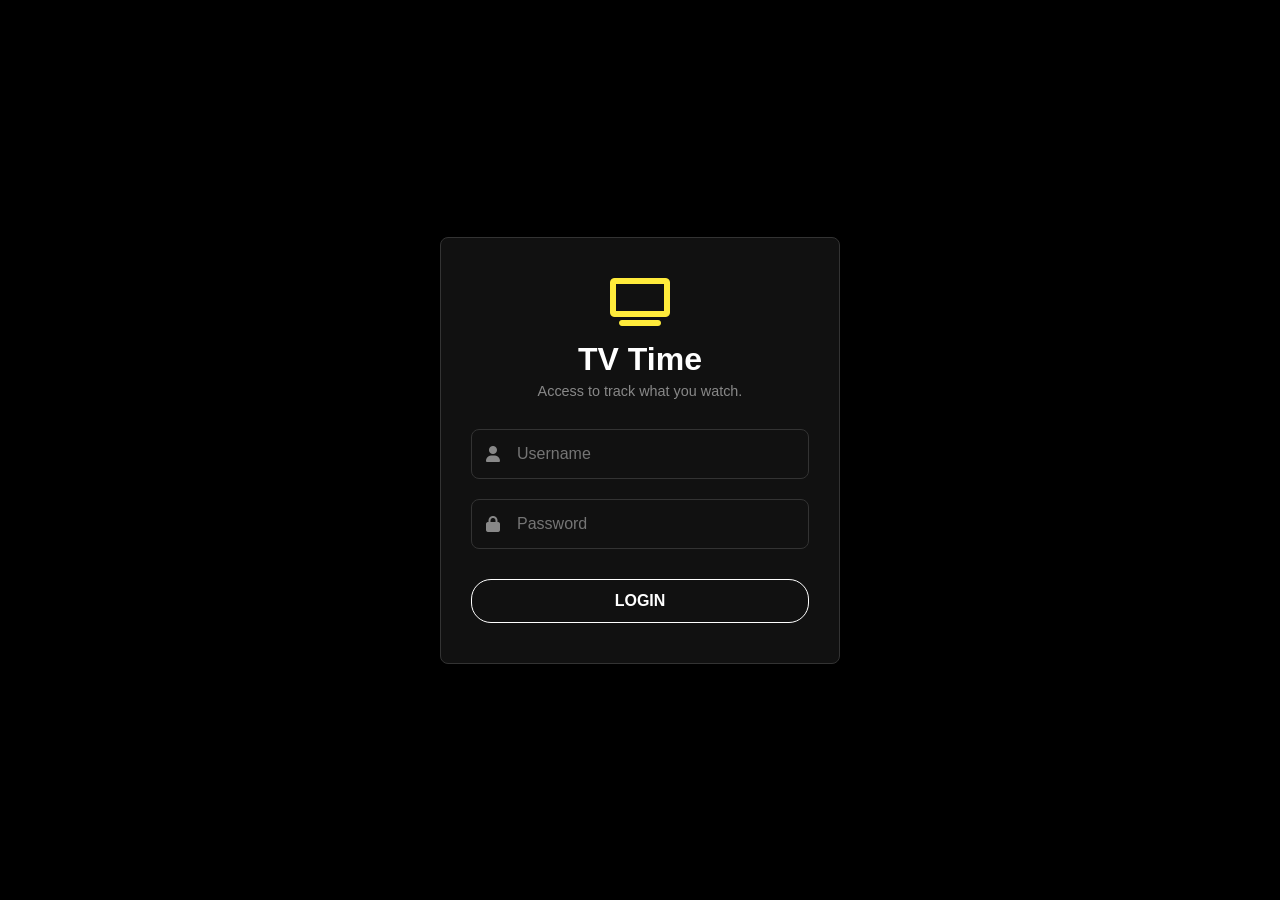
<file: index.html>
<!DOCTYPE html>
<html lang="it">
    <head>
        <meta charset="UTF-8">
        <meta name="viewport" content="width=device-width, initial-scale=1.0">
        <title>TV Time - User Profile</title>
        <meta name="description" content="TV Time - User Profile">

        <link rel="icon" href="assets/favicon.ico" type="image/x-icon">   
        <link rel="stylesheet" href="style.css">
        <link rel="stylesheet" href="https://cdnjs.cloudflare.com/ajax/libs/font-awesome/6.0.0-beta3/css/all.min.css">
        <script src="script.js" defer></script>
    </head>
    <body>
        <!-- Header Section-->
         <header class="header">
            <a href="#" class="bell-icon"><i class="far fa-bell"></i></a> <!-- Dobbiamo aggiungere un file notifiche.html a cui reinderizzare l'utente quando clicca sulla campanella-->
            <button class="menu-btn" id="menu-btn" aria-label="Open settings menu"><i class="fa-solid fa-bars"></i></button> 
         </header>
        
        <nav class="side-menu" id="side-menu" aria-label="Settings Menu">
            <div class="menu-header">
                <h3>Menù</h3>
                <button id="close-menu-btn" aria-label="Chiudi Menu">
                    <i class="fas fa-times"></i>
                </button>
            </div>
            <ul>
                <li><a href="#"><i class="fas fa-cog"></i> Settings </a></li>
                <li><a href="#"><i class="fas fa-share"></i> Share </a></li>
                <li><a href="#"><i class="far fa-circle-question"></i> Help Center </a></li>
            </ul>
        </nav>

        <div class="menu-overlay" id="menu-overlay"></div>

        <!-- Hero Section -->
         <section class="hero-section" aria-label="User Profile Hero Section">
            <div class="profile-image">
                <i class="fas fa-circle-user" id="profile-picture"></i>  <!-- Da gestire con JavaScript -->
                <label for="upload-image" class="upload-label">Click to change image</label> 
                <input type="file" id="upload-image" accept="image/*" style="display:none;"> 
            </div>
            <div class="profile-details">
                <h1 id="username">Charging...</h1> <!-- Dobbiamo sostituire "Caricamento..."con il nome reale dell'utente, si fa con JavaScript al momento del login -->
                <button class="edit-profile" aria-label="Edit Profile">MODIFY PROFILE</button>
            </div>
         </section>

        <!-- Main Section -->
         <main class="main content">
            <section class="social-statistics" aria-label="User Social Statistics">
                <div class="stat-item">
                    <span class="count" id="following-count">0</span>
                    <span class="label">following</span>
                </div>
                <div class="stat-item">
                    <span class="count" id="follower-count">0</span>
                    <span class="label">follower</span>
                </div>
                <div class="stat-item">
                    <span class="count" id="comment-count">0</span>
                    <span class="label">comments</span>
                </div>
            </section>

            <section class="statistics-section" aria-label="User Watching Statistics">
                <div class="statistics-header">
                    <h2>Statistics</h2>
                    <span class="arrow-icon">></span>
                </div>
                <div class="statistics-grid">
                    <div class="statistic-card">
                        <i class="fas solid fa-tv"></i> Series time
                        <div><span class="count" id="series-months">0</span> MONTHS</div>
                        <div><span class="count" id="series-days">0</span> DAYS</div>
                        <div><span class="count" id="series-hours">0</span> HOURS</div>
                    </div>
                    <div class = "statistic-card">
                        <i class="fas solid fa-clapperboard"></i> Episodes watched
                        <div><span class="count" id="episodes-watched">0</span>
                        </div>
                    </div>
                    <div class="statistic-card">
                        <i class="fas solid fa-tv"></i> Films time 
                        <div><span class="count" id="films-months">0</span> MONTHS</div>
                        <div><span class="count" id="films-days">0</span> DAYS</div>
                        <div><span class="count" id="films-hours">0</span> HOURS</div>
                    </div>
                    <div class="statistic-card">
                        <i class="fas solid fa-clapperboard"></i> Films watched
                        <div><span class="count" id="films-watched">0</span></div>
                    </div>
                </div>
            </section>

            <section class="series-section" aria-label="User Series Section">
                <div class="series__header">
                    <h2>Series</h2>
                    <span class="arrow-icon">></span>
                </div>

                <button class="add-box" type="button">
                    <i class="fas fa-solid fa-plus"></i>
                    <span>ADD SERIES</span> 
                </button>
            </section>

            <section class="favseries-section" aria-label="User Favourite Series Section">
                <div class="favseries__header">
                    <h2><i class="fas fa-heart"></i> Favourite Series</h2>
                    <span class="arrow-icon">></span>
                </div>

                <button class="add-box" type="button">
                    <i class="fas fa-solid fa-plus"></i>
                    <span>ADD FAVOURITE SERIES</span> 
                </button>
            </section>

            <section class="films-section" aria-label="User Films Section">
                <div class="films__header">
                    <h2>Films</h2>
                    <span class="arrow-icon">></span>
                </div>

                <button class="add-box" type="button">
                    <i class="fas fa-solid fa-plus"></i>
                    <span>ADD FILMS</span> 
                </button>
            </section>

            <section class="favfilms-section" aria-label="User Favourite Films Section">
                <div class="favfilms__header">
                    <h2><i class="fas fa-heart"></i> Favourite Films</h2>
                    <span class="arrow-icon">></span>
                </div>

                <button class="add-box" type="button">
                    <i class="fas fa-solid fa-plus"></i>
                    <span>ADD FAVOURITE FILMS</span> 
                </button>
            </section>
         </main>

        <!-- Footer (Navigation Bar) -->
         <footer class="footer" aria-label="Site Footer">
            <nav aria-label="Main navigation">
                <ul class="nav-list">
                    <li><a href="#" aria-label="Series"><i class="fas fa-tv"></i> Series</a></li>
                    <li><a href="#" aria-label="Films"><i class="fas fa-clapperboard"></i> Films</a></li>
                    <li><a href="explore.html" aria-label="Explore"><i class="fas fa-search"></i> Explore</a></li>
                    <li><a href="index.html" class="active" aria-label="Profile"><i class="fas fa-user"></i> Profile</a></li>
                </ul>
            </nav>
         </footer>

         <script src="script.js"></script>
    </body>
</html>
</file>
<file: style.css>
:root {
    /* Color Variables */
    --primary-color: #102a67;
    --secondary-color: #501f87;
    --color-bg: #000000;
}

* {
    margin: 0;
    padding: 0;
    box-sizing: border-box;
    /* Include padding e border nella dimensione totale degli elementi */
}

/* Header Section */
header {
    display: flex;
    /* Attiva Flexbox: trasforma il contenitore in una riga */
    justify-content: space-between;
    /* Spinge il primo elemento a sinistra e l'ultimo a destra */
    align-items: center;
    /* Centra verticalmente le icone se hanno altezze diverse */
    padding: 15px 20px;
    /* Crea respiro dai bordi (sopra-sotto, destra-sinistra) */
    position: fixed;
    /* Lo "stacchiamo" dal flusso per sovrapporlo allo sfondo */
    width: 100%;
    /* Essendo absolute, dobbiamo dirgli di occupare tutta la larghezza */
    z-index: 10;
    background: #000;
    /* Lo tiene "sopra" a tutto il resto */
}

.bell-icon {
    color: #ffeb3b;
    /* Colore giallo della campana */
    font-size: 1.3rem;
    /* Dimensione dell'icona */
}

.menu-btn {
    /* 1. Rimuoviamo gli stili di default del pulsante */
    background: none;
    /* Toglie lo sfondo grigio */
    border: none;
    /* Toglie il bordo nero/grigio */
    padding: 0;
    /* Rimuove spazi interni extra */
    cursor: pointer;
    /* Fa apparire la "manina" al passaggio del mouse */

    /* 2. Coloriamo e dimensioniamo l'icona all'interno */
    color: white;
    /* Rende le lineette/puntini bianchi */
    font-size: 1.3rem;
    /* Ingrandisce l'icona quanto basta */

    /* 3. Allineamento */
    display: flex;
    /* Per allineare l'icona al centro del pulsante */
    align-items: center;
    /* Centra verticalmente l'icona rispetto al box */
    justify-content: center;
    /* Centra orizzontalmente l'icona rispetto al box */
}

/* Hero Section */
.hero-section {
    display: flex;
    /* Allinea i figli (.profile-image e .profile-details) in riga */
    align-items: flex-end;
    /* Spinge tutto verso il basso della sezione */
    padding: 30px;
    /* Spazio dai bordi */
    height: 300px;
    /* Altezza della sezione */
    background: linear-gradient(180deg, #333 0%, #000 100%);
    /* Sfumatura da grigio a nero */
    color: white;
    /* Colore del testo*/
}

.profile-image {
    position: relative;
    /* Serve per posizionare la label sopra l'icona */
    margin-right: 20px;
    /* Distanza dal testo MODIFY a destra */
}

.profile-image i {
    font-size: 80px;
    /* Grandezza dell'icona FontAwesome */
    color: white;
    display: block;
    /* Rende l'icona un blocco per posizionare la label sotto di essa */
}

/* !!! Qui in realtà vorrei eliminare la label "Click to change Image" e permettere di cliccare direttamente sull'icona */

.upload-label {
    display: block;
    font-size: 10px;
    color: #888;
    cursor: pointer;
    /* Cambia il cursore per indicare che è cliccabile */
    margin-top: 5px;
    text-align: center;
}

.profile-details {
    display: flex;
    flex-direction: column;
    /* Mette in colonna l'username e il bottone */
    gap: 10px;
    /* Spazio tra username e bottone */
    padding-bottom: 10px;
    /* Allineamento con la base dell'icona */
}

#username {
    font-size: 24px;
    font-weight: bold;
    margin: 0;
    /* Rimuove margini extra del tag h1 */
}

.edit-profile {
    background-color: transparent;
    /* Sfondo vuoto: in modo da riottenere il nero dell'Hero in background */
    color: white;
    /* Testo bianco */
    border: 1px solid white;
    /* Bordo sottile */
    border-radius: 20px;
    /* Arrotonda i lati */
    padding: 5px 15px;
    /* Spazio interno (sopra-sotto, destra-sinistra) */
    font-size: 12px;
    font-weight: bold;
    /* Grassetto */
    cursor: pointer;
    width: fit-content;
    /* Il bottone si adatta alla lunghezza del testo MODIFY PROFILE */
    transition: 0.3s;
    /* Rende l'hover più morbido */
}

.edit-profile:hover {
    background-color: white;
    /* Inverte i colori al passaggio del mouse */
    color: black;
}

/* Main Section */
.social-statistics {
    display: flex;
    /* Trasforma la sezione in una riga orizzontale */
    width: 100%;
    /* Occupa tutta la larghezza disponibile */
    background-color: #000;
    /* Sfondo nero profondo */
    border-top: 1px solid #333;
    /* Linea grigia sottile sopra */
    border-bottom: 1px solid #333;
    /* Linea grigia sottile sotto */
    color: white;
    /* Testo bianco */
}

.stat-item {
    flex: 1;
    /* Forza le 3 scatole a dividersi lo spazio in parti uguali (1/3 ciascuna) */
    display: flex;
    /* Usiamo flex anche qui per allineare il contenuto interno */
    flex-direction: column;
    /* Mette in colonna il numero e la scritta */
    align-items: center;
    /* Centra tutto orizzontalmente */
    padding: 15px 0;
    /* Spazio interno sopra e sotto per dare "respiro" */
    border-right: 1px solid #333;
    /* Crea la linea verticale divisoria sulla destra di ogni scatola */
}

.count {
    color: #ffffff;
    /* Bianco puro */
    font-size: 1.2rem;
    /* Un po' più grande del testo normale */
    font-weight: bold;
    /* Grassetto per farlo risaltare */
    margin-bottom: 5px;
    /* Spazio tra il numero e la scritta */
}

body {
    background-color: #000000;
    /* Nero assoluto */
    margin: 0;
    /* Rimuove i bordi bianchi predefiniti del browser */
    padding: 0;
    color: #ffffff;
    /* Testo bianco di base per tutta la pagina */
    font-family: sans-serif;
    /* Un font pulito */
}

/* Sezione Statistiche */
.statistics-header {
    display: flex;
    /* Flexbox per allineare titolo e freccia sulla stessa riga */
    justify-content: space-between;
    /* Spinge titolo e freccia ai lati */
    align-items: center;
    padding: 20px 10px;
    color: white;
    /* Colore del testo del titolo e della freccia */
}

.statistics-header h2 {
    font-size: 1.3rem;
    font-weight: bold;
}

.arrow-icon {
    color: #888;
    /* Grigio per la freccetta */
    font-size: 1.3rem;
}

.statistics-grid {
    display: flex;
    flex-wrap: nowrap;
    /* Impedisce alle card di andare a capo, creando una riga orizzontale */
    overflow-x: auto;
    /* Crea 4 colonne uguali */
    gap: 15px;
    padding: 10px 20px;
    /* Spazio tra le card */
}

.statistics-grid::-webkit-scrollbar {
    display: none;
    /* Per Chrome, Safari e Opera */
}

.statistic-card {
    background-color: #000;
    border: 1px solid #333;
    /* Bordo grigio scuro */
    border-radius: 6px;
    padding: 0;
    scroll-snap-align: center;
    text-align: center;
    color: white;
    display: flex;
    flex-direction: column;
    flex: 0 0 75%;
    /* Ogni card occupa l'75% della larghezza del container, lasciando spazio per lo scroll */
    padding-top: 15px;
    font-size: 0.9rem;
}

.statistic-card>div,
.statistic-card .count-container {
    display: flex;
    justify-content: space-around;
    align-items: center;
    border-top: 1px solid #333;
    margin-top: 10px;
    padding: 15px 5px;
    width: 100%;
}

.count {
    display: block;
    /* Mette il numero sopra la scritta */
    font-size: 1.3rem;
    font-weight: bold;

}

.statistic-card span:not(.count) {
    /* Le scritte MONTHS, DAYS... */
    font-size: 0.6rem;
    color: #888;
    text-transform: uppercase;
}

.statistic-card small {
    font-size: 0.6rem;
    color: #aaa;
    display: block;
}

/* DA SISTEMARE ALCUNE COSE DELLA SEZIONE STATISTICS !!!!!! */
/* Cioè visto che è stato fatto con LLM, rivedere e rimuovere parti superflue */

/* SEZIONI FILM E SERIE TV */
/* Applichiamo lo stesso stile a tutti gli header delle sezioni */
[class*="__header"],
.statistics-header {
    display: flex;
    justify-content: space-between;
    align-items: center;
    padding: 20px 15px 10px;
    /* Più spazio sopra, meno sotto verso il box */
    color: white;
}

[class*="__header"] h2 i {
    color: #ff4d4d;
    /* Colore rosso per il cuore dei preferiti */
    margin-right: 8px;
}

.add-box {
    width: 95%;
    /* Quasi tutta la larghezza */
    margin: 0 auto 20px;
    /* Centrato con spazio sotto */
    height: 150px;
    /* Altezza per essere cliccabile */
    background-color: #111;
    /* Grigio leggermente diverso dallo sfondo */
    border: 1px solid #333;
    /* Bordo sottile */
    border-radius: 8px;
    display: flex;
    flex-direction: column;
    /* Icona sopra, testo sotto */
    justify-content: center;
    align-items: center;
    gap: 15px;
    color: white;
    cursor: pointer;
}

.add-box:hover {
    background-color: #1a1a1a;
    /* Si schiarisce al passaggio */
}

.add-box i {
    font-size: 2rem;
    /* Icona del "+" grande */
    color: #888;
}

.add-box span {
    font-size: 0.8rem;
    font-weight: bold;
    letter-spacing: 1px;
}

/* Footer Section */

.footer {
    position: fixed;
    /* Rimane fisso sullo schermo */
    bottom: 0;
    left: 0;
    width: 100%;
    background-color: #000;
    /* Sfondo nero pieno */
    border-top: 1px solid #222;
    /* Linea di separazione sottile */
    padding: 10px 0 20px;
    /* Più padding sotto */
    z-index: 100;
    /* Sempre sopra agli altri elementi */
}

.nav-list {
    display: flex;
    justify-content: space-around;
    /* Distribuisce le 4 icone in modo equo */
    list-style: none;
    padding: 0;
    margin: 0;
}

.nav-list li a {
    text-decoration: none;
    color: #888;
    /* Colore icone non attive */
    display: flex;
    flex-direction: column;
    /* Icona sopra, testo sotto */
    align-items: center;
    font-size: 0.7rem;
    gap: 5px;
}

/* Quando l'utente è sulla pagina Profilo (index.html) */
.nav-list li a[aria-label="Profile"] {
    color: white;
    /* L'icona attiva diventa bianca */
}

.nav-list i {
    font-size: 1.2rem;
    /* Dimensione icone footer */
}

main {
    padding-bottom: 100px;
    /* Crea uno spazio per non far coprire i box dal footer */
}


ul {
    list-style-type: none;
}

.side-menu {
    position: fixed;
    /* Posiziona il menu lateralmente */
    top: 0;
    right: -300px;
    /* Nasconde il menù fuori dallo schermo a destra */
    width: 300px;
    height: 100vh;
    /* Occupa tutta l'altezza dello schermo */
    background-color: #000000;
    box-shadow: -2px 0 10px rgba(0, 0, 0, 0.1);
    transition: right 0.3s ease;
    z-index: 1000;
    /* Assicura che il menu sia sopra tutto */
    padding: 30px;
}

.side-menu.active {
    right: 0;
    /* Quando ha la classe 'active', scorre a destra */
}

.menu-overlay {
    position: fixed;
    top: 0;
    left: 0;
    width: 100vw;
    height: 100vh;
    background-color: rgba(0, 0, 0, 0.5);
    display: none;
    /* Nascosto di default */
    z-index: 999;
}

.menu-overlay.active {
    display: block;
    /* Quando ha la classe 'active', si mostra */
}

.menu-header {
    display: flex;
    /* Permette allineamento flessibile */
    justify-content: space-between;
    align-items: center;
    margin-bottom: 20px;
}

#close-menu-btn {
    background: none;
    /* Sfondo trasparente */
    border: none;
    /* Nessun bordo */
    color: white;
    /* Testo bianco */
    font-size: 1.5rem;
    /* Dimensione del testo (più grande) */
    cursor: pointer;
    /* Cambia il cursore in un 'puntatore' per indicare che è cliccabile */
}

/* --- SEZIONE LOGIN --- */
.login-body {
    display: flex;
    /* Permette di centrare verticalmente e orizzontalmente */
    justify-content: center;
    /* Posiziona il contenuto al centro (orizzontalmente) */
    align-items: center;
    /* Posiziona il contenuto al centro (verticalmente) */
    height: 100vh;
    /* Occupa tutta l'altezza dello schermo */
    background-color: #000;
    /* Sfondo nero */
}

.login-container {
    background-color: #111;
    /* Sfondo grigio scuro */
    border: 1px solid #333;
    /* Bordo grigio scuro */
    border-radius: 8px;
    /* Angoli arrotondati */
    padding: 40px 30px;
    /* Spazio interno: 40px sopra/sotto, 30px ai lati */
    width: 90%;
    /* Larghezza: 90% dello schermo */
    max-width: 400px;
    /* Larghezza massima: non superare i 400px */
    text-align: center;
    /* Centra il testo */
    box-shadow: 0 4px 15px rgba(0, 0, 0, 0.2);
    /* Ombra diffusa per staccare il box dallo sfondo */
}

/* Seleziona il titolo: TV Time */
.login-header h1 {
    font-size: 2rem;
    /* Dimensione del carattere */
    margin: 15px 0 5px;
    /* Margine del titolo */
}

/* Seleziona il sottotitolo: Accedi per tracciare ciò che guardi. */
.login-header p {
    color: #888;
    /* Colore del sottotitolo */
    font-size: 0.9rem;
    /* Dimensione del carattere */
    margin-bottom: 30px;
    /* Spazio sotto il sottotitolo */
}

/* Seleziona il logo*/
.login-logo {
    font-size: 3rem;
    /* Dimensione del carattere */
    color: #ffeb3b;
    /* Colore del logo (lo stesso della campanella in alto a sx)*/
}

.login-form {
    display: flex;
    /* Permette di allineare gli elementi */
    flex-direction: column;
    /* Dispone gli elementi in colonna */
    gap: 20px;
    /* Aggiunge spazio tra gli elementi */
}

.input-group {
    position: relative;
    /* Per posizionare elementi in modo relativo all'interno del gruppo*/
    display: flex;
    /* Permette di allineare gli elementi */
    align-items: center;
    /* Posiziona il contenuto al centro (verticalmente) */
}

.input-group i {
    position: absolute;
    /* Per posizionare elementi in modo assoluto all'interno del gruppo*/
    left: 15px;
    /* Posiziona l'icona a 15px dal bordo sinistro */
    color: #888;
    /* Colore delle icone */
}

.input-group input {
    width: 100%;
    /* Occupa tutta la larghezza del gruppo */
    padding: 15px 50px 15px 45px;
    /* Spazio interno: 15px sopra/sotto, 50px a destra, 45px a sinistra */
    border: 1px solid #333;
    /* Bordo grigio scuro */
    border-radius: 8px;
    /* Angoli arrotondati */
    background-color: #111;
    /* Sfondo grigio scuro */
    color: rgb(255, 255, 255);
    /* Colore del testo */
    font-size: 1rem;
    /* Dimensione del carattere */
}

.login-btn {
    background-color: transparent;      /* Sfondo trasparente */
    color: white;                     /* Colore del testo */
    border: 1px solid white;          /* Bordo bianco */
    border-radius: 20px;                /* Angoli arrotondati */
    padding: 12px;                      /* Spazio interno */
    font-size: 1rem;                    /* Dimensione del carattere */
    font-weight: bold;                  /* Testo in grassetto */
    cursor: pointer;                    /* Cambia il cursore in un 'puntatore' per indicare che è cliccabile */
    margin-top: 10px;                   /* Margine del bottone */
}

.login-btn:hover {
    background-color: white;            /* Sfondo del bottone al passaggio del mouse */
    color: black;                       /* Colore del testo al passaggio del mouse */
}
  /* --- SEZIONE MENU HAMBURGER --- */
/* Stile per la lista (ul) delle voci del menù laterale */
.side-menu ul {
    margin-top: 20px;
    /* Crea uno spazio vuoto sopra la lista per separarla dall'intestazione (header) del menù */
}

/* Stile per i singoli elementi della lista (li) */
.side-menu li {
    margin-bottom: 10px;
    /* Crea uno spazio vuoto sotto ogni voce per non farle sembrare troppo attaccate tra loro */
}

/* Stile per i link (a) cliccabili all'interno del menù */
.side-menu a {
    color: #e0e0e0;
    /* Imposta un testo grigio chiaro che fa contrasto con lo sfondo nero senza affaticare la vista */
    text-decoration: none;
    /* Rimuove la fastidiosa sottolineatura predefinita dei link */
    font-size: 1.1rem;
    /* Aumenta leggermente la grandezza del testo per renderlo più leggibile */
    display: flex;
    /* Trasforma il link in un contenitore flessibile, essenziale per allineare icona e testo */
    align-items: center;
    /* Centra verticalmente l'icona rispetto al testo sulla stessa riga */
    gap: 15px;
    /* Imposta una distanza fissa (spazio vuoto) di 15px tra l'icona e il testo */
    padding: 12px 15px;
    /* Aggiunge spazio interno ingrandendo l'area cliccabile */
    border-radius: 8px;
    /* Arrotonda leggermente gli angoli del riquadro, visibile soprattutto all'hover */
    transition: background-color 0.3s ease, color 0.3s ease;
    /* Rende fluidi e morbidi (in 0.3 secondi) i cambiamenti di colore quando si fa hover */
}

/* Stato 'hover': cosa succede quando il mouse passa sopra il link */
.side-menu a:hover {
    background-color: #1a1a1a;
    /* Mostra un riquadro di sfondo grigio scuro per evidenziare la selezione */
    color: #ffffff;
    /* Il testo, da grigio chiaro, diventa bianco puro brillante */
}

/* Stile per le icone (tag 'i' di FontAwesome) dentro i link */
.side-menu a i {
    font-size: 1.3rem;
    /* Rende le icone leggermente più grandi del testo per dargli maggiore importanza */
    width: 25px;
    /* Impone una larghezza fissa. Evita che icone più larghe spostino il testo, mantenendo le scritte incolonnate */
    text-align: center;
    /* Centra le icone orizzontalmente nel loro blocco di 25px */
    color: #888;
    /* Imposta le icone a un grigio più scuro rispetto al testo di default */
    transition: color 0.3s ease;
    /* L'animazione fluida del colore si applica anche all'icona */
}

/* Cosa succede all'icona quando il mouse passa sopra il link intero */
.side-menu a:hover i {
    color: #ffffff;
    /* Come il testo, anche l'icona si 'accende' diventando bianca quando selezionata */
}

/*---SECTION EXPLORE---*/

.explore-header {
    border-bottom: 1px solid white; /* Linea di separazione inferiore */
    height: 80px;                   /* Altezza fissa dell'header */
}

/* Stile ricerca avanzata */
.search-form {
    padding: 100px 10px 20px; /* Spazio interno (100px in alto per evitare l'header fisso) */
    display: flex; /* Allinea gli elementi sulla stessa riga */
    align-items: center; /* Centra verticalmente input e bottone */
    gap: 5px; /* Distanza tra input e bottone annulla */
}

.search-form input {
    flex: 1; /* Occupa tutto lo spazio orizzontale disponibile */
    background-color: #1a1a1a; /* Sfondo grigio scuro */
    border: 1px solid #333; /* Bordo grigio */
    border-radius: 8px; /* Angoli arrotondati */
    padding: 12px 10px; /* Spazio interno della casella */
    color: white; /* Testo bianco */
    font-size: 1rem; /* Dimensione del testo */
    outline: none; /* Rimuove il contorno blu di selezione predefinito */
}

.search-form input::placeholder {
    color: #888; /* Colore del testo segnaposto */
}

/* Stile per il tasto Annulla */
.cancel-btn {
    background: none; /* Nessuno sfondo */
    border: none; /* Nessun bordo */
    color: #888; /* Testo grigio */
    font-size: 1rem; /* Dimensione del testo */
    cursor: pointer; /* Mostra la manina al passaggio del mouse */
    transition: color 0.3s ease, opacity 0.3s ease; /* Animazione fluida al passaggio del mouse */
}

.cancel-btn:hover {
    opacity: 0.7; /* Leggera trasparenza all'hover per dare feedback */
}

/* Risultati della ricerca */
.result-film {
    display: flex; /* Dispone gli elementi sulla stessa riga */
    align-items: center; /* Centra verticalmente gli elementi */
    padding: 15px; /* Spazio interno del risultato */
    border-bottom: 1px solid #333; /* Linea divisoria tra i risultati */
    gap: 15px; /* Distanza tra locandina, testo e bottone "+" */
}

.img-film-container {
    flex-shrink: 0; /* Impedisce alla locandina di restringersi se il titolo è lungo */
}

.result-poster {
    width: 80px; /* Larghezza fissa locandina */
    height: 120px; /* Altezza fissa locandina */
    object-fit: cover; /* Taglia l'immagine mantenendo le proporzioni intatte */
    border-radius: 6px; /* Angoli smussati */
}

.result-details {
    flex: 1; /* Occupa tutto lo spazio centrale disponibile */
    display: flex; /* Applica flexbox ai testi */
    flex-direction: column; /* Mette titolo e statistiche in colonna */
    gap: 5px; /* Distanza tra titolo e statistiche */
}

.result-title {
    font-size: 1.2rem; /* Dimensione del titolo */
    margin: 0; /* Rimuove i margini di default */
}

.result-stats {
    color: #888; /* Testo grigio */
    font-size: 1rem; /* Dimensione testo statistiche */
    display: flex; /* Allinea icona e testo in riga */
    margin: 0; /* Rimuove margini di default */
    gap: 6px; /* Distanza tra icona e testo */
}

/* Bottone Aggiungi (+) */
.add-to-list-btn {
    background: none; /* Sfondo trasparente */
    border: 1.5px solid #ffeb3b; /* Bordo giallo */
    color: #ffeb3b; /* Icona gialla */
    width: 30px; /* Larghezza bottone */
    height: 30px; /* Altezza bottone */
    border-radius: 8px; /* Angoli arrotondati */
    display: flex; /* Per centrare l'icona interna */
    justify-content: center; /* Centra orizzontalmente l'icona */
    align-items: center; /* Centra verticalmente l'icona */
    cursor: pointer; /* Cursore cliccabile */
    transition: background-color 0.3s ease, color 0.3s ease, transform 0.1s ease; /* Transizioni fluide per hover e click */
}

.add-to-list-btn:hover {
    background-color: #ffeb3b; /* Sfondo diventa giallo all'hover */
    color: black; /* Icona diventa nera all'hover per contrasto */
}

.add-to-list-btn:active {
    transform: scale(0.9); /* Rimpicciolisce il bottone al click per feedback visivo */
}
</file>
